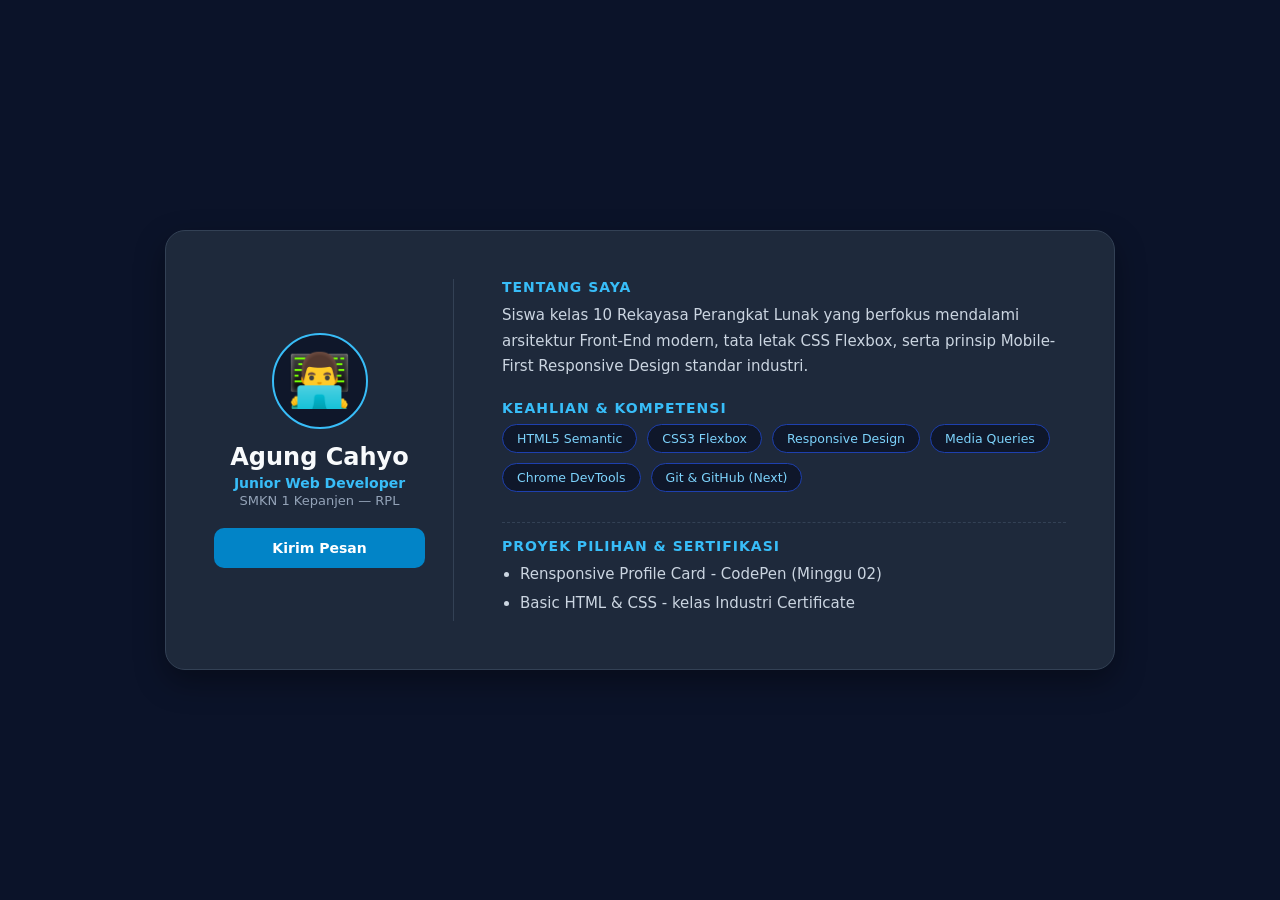
<file: index.html>
<!DOCTYPE html>
<html lang="en">
<head>
    <meta charset="UTF-8">
    <meta name="viewport" content="width=device-width, initial-scale=1.0">
    <title>Profil Digital Responsive - Agung Cahyo</title>
    <link rel="stylesheet" href="style.css">
</head>
<body>
    <main class="page-wrapper">
        <!--Kartu Profil Utama-->
        <article class="profile-card">

            <!--Kolom Kiri / Header Profile-->
            <header class="card-aside">
                <div class="avatar-box">
                    <span class="avatar-icon">👨‍💻</span>
                </div>
                <h1 class="student-name">Agung Cahyo</h1>
                <p class="student-role">Junior Web Developer</p>
                <p class="student-school">SMKN 1 Kepanjen — RPL</p>
                <a href="mailto:agungrplkanesa@gmail.com" class="btn-contact">Kirim Pesan</a>
            </header>

            <!--Kolom Kanan / konten Detail-->
            <section class="card-content">
                <div class="bio-section">
                    <h2 class="section-heading">Tentang Saya</h2>
                    <p class="bio-text">Siswa kelas 10 Rekayasa Perangkat Lunak yang berfokus mendalami arsitektur Front-End modern, tata letak CSS Flexbox, serta prinsip Mobile-First Responsive Design standar industri.</p>
                </div>

                <div class="skills-section">
                    <h2 class="section-heading">Keahlian & Kompetensi</h2>
                    <div class="skill-matrix">
                        <div class="skill-badge">HTML5 Semantic</div>
                        <div class="skill-badge">CSS3 Flexbox</div>
                        <div class="skill-badge">Responsive Design</div>
                        <div class="skill-badge">Media Queries</div>
                        <div class="skill-badge">Chrome DevTools</div>
                        <div class="skill-badge">Git & GitHub (Next)</div>
                    </div>
                </div>

                <!--TANTANGAN: Section Baru (Hanya Muncul Bagus di Desktop)-->
                <div class="extra-section">
                    <h2 class="section-heading">Proyek Pilihan & Sertifikasi</h2>
                    <ul class="bio-text project-list">
                      <li>Rensponsive Profile Card - CodePen (Minggu 02)</li>
                      <li>Basic HTML & CSS - kelas Industri Certificate</li>
                    </ul>

                </div>
            </section>
        </article>
    </main>
</body>
</html>
</file>
<file: style.css>
/* ===== 1. RESET % VARIABLE GLOBAL ===== */
* {
    margin: 0;
    padding: 0;
    box-sizing: border-box;
}

body {
    font-family: 'Segoe UI',  system-ui, -apple-system, sans-serif;
    background-color: #0b1329; /* Latar gelap modern */
    color: #e2e8f0;
    min-height: 100vh;
    display: flex;
    justify-content: center;
    align-items: center;
    padding: 16px;
}

.page-wrapper {
    width: 100%;
    max-width: 820px;
}

/* ===== 2. KARTU PROFIL (MOBILE: COLUMN) ===== */
.profile-card {
    background-color: #1e293b;
    border: 1px solid #334155;
    border-radius: 20px;
    padding: 24px;
    box-shadow: 0 12px 30px rgba(0, 0, 0, 0.35);
    display: flex;
    flex-direction: column; /*Bertumpuk vertikal di HP */
    gap: 24px;
}

/* ===== 3. BAGIAN ASIDE / HEADER PROFIL ===== */
.card-aside {
    display: flex;
    flex-direction: column;
    align-items: center;
    text-align: center;
    padding-bottom: 20px;
    border-bottom: 1px solid #334155;
}

.avatar-box {
    width: 84px;
    height: 84px;
    background: #0f172a;
    border: 2px solid #38bdf8;
    border-radius: 50%;
    display: flex;
    justify-content: center;
    align-items: center;
    font-size: 46px;
    margin-bottom: 14px;
    cursor: pointer;
     /* TANTANGAN: Efek transisi pada avatar */
    transition: transform 0.3s ease, box-shadow 0.3s ease;
}

/* TANTANGAN: Hover avatar membesar */
.avatar-box:hover {
    transform: scale(1.08);
    box-shadow: 0 0 18px rgba(56, 189, 248, 0.4);
}

.student-name {
    font-size: 22px;
    color: #f8fafc;
    font-weight: 700;
}

.student-role {
    color: #38bdf8;
    font-size: 14px;
    font-weight: 600;
    margin-top: 4px;
}

.student-school {
    color: #94a3b8;
    font-size: 13px;
    margin-top: 2px;
}

.btn-contact {
    margin-top: 16px;
    display: inline-block;
    width: 100%; /* Tombol lebar penuh di HP */
    text-align: center;
    background-color: #0284c7;
    color: #ffffff;
    text-decoration: none;
    padding: 12px 20px;
    border-radius: 10px;
    font-weight: 600;
    font-size: 14px;
    transition: all 0.2s ease;
}

.btn-contact:hover {
    background-color: #0369a1;
    transform: translateY(-2px);
}

/* ===== 4. BAGIAN KONTEN DETAIL ===== */
.card-content {
    display: flex;
    flex-direction: column;
    gap: 20px;
}

.section-heading {
    font-size: 14px;
    color: #38bdf8;
    text-transform: uppercase;
    letter-spacing: 1px;
    margin-bottom: 8px;
    font-weight: 700;
}

.bio-text {
    font-size: 14px;
    line-height: 1.7;
    color: #cbd5e1;
}

/* Skill Matrix dengan Flex Wrap */
.skill-matrix {
    display: flex;
    flex-wrap: wrap; /* Otomatis turun baris jika layar sempit */
    gap: 10px;
}

.skill-badge {
    background-color: #0f172a;
    border: 1px solid #1e40af;
    color: #7dd3fc;
    padding: 6px 14px;
    border-radius: 20px;
    font-size: 12.5px;
    font-weight: 500;
    /* TANTANGAN: Efek transisi pada badge */
    transition: all 0.2s ease;
}

/* TANTANGAN: Hover badge bergeser ke atas */
.skill-badge:hover {
    border-color: #38bdf8;
    background-color: #1e293b;
    color: #e2e8f0;
    transform: translateY(-3px) scale(1.02);
    box-shadow: 0 8px 18px rgba(56, 189, 248, 0.4);
}

/* Sembunyikan section extra secara default di mobile */
.extra-section {
    display: none;
}

.project-list {
  padding-left: 18px;
}

.project-list li {
    margin-bottom: 4px;
}


/* ===== 5. MEDIA QUERIES: TABLE & DESKTOP (>= 680PX) ===== */
@media screen and (min-width: 640px) {
    body {
        padding: 32px;
    }

    .profile-card {
        flex-direction: row; /* Berubah menjadi 2 Kolom berdampingan */
        align-items: stretch;
        padding: 36px;
        gap: 36px;
    }

    .card-aside {
        width: 240px; /* Lebar tetap untuk aside desktop */
        flex-shrink: 0;
        padding-bottom: 0;
        padding-right: 28px;
        border-bottom: none; /* Hilangkan garis bawah */
        border-right: 1px solid #334155; /* Ganti dengan garis pembatas vertikal */
        justify-content: center;
    }

    .avatar-box {
        width: 96px;
        height: 96px;
        font-size: 52px;
    }

    .student-name {
        font-size: 24px;
    }

    .btn-contact {
        width: 100%;
        margin-top: 20px;
    }

    .card-content {
        flex: 1; /* Mengisi sisa ruang kosong di sebelah kanan */
        justify-content: center;
    }

    .bio-text {
        font-size: 15px;
    }
}

/* ===== 6. TANTANGAN: BREAKPOINT DESKTOP LEBAR (>= 1024px) =====*/
@media screen and (min-width: 1024px) {
    .page-wrapper {
        max-width: 950px; /*Melebarkan kontainer utama */
    }

    .profile-card {
        padding: 48px;
        gap: 48px;
        background-color: #1e293b;
    }

    /*Munculkan section extra khusus di layar lebar */
    .extra-section {
        display: block;
        margin-top: 10px;
        padding-top: 15px;
        border-top: 1px dashed #334155;
    }
}
</file>
<file: modul-2.css>
/* ===== 1. RESET % VARIABLE GLOBAL ===== */
* {
    margin: 0;
    padding: 0;
    box-sizing: border-box;
}

body {
    font-family: 'Segoe UI',  system-ui, -apple-system, sans-serif;
    background-color: #0b1329; /* Latar gelap modern */
    color: #e2e8f0;
    min-height: 100vh;
    display: flex;
    justify-content: center;
    align-items: center;
    padding: 16px;
}

.page-wrapper {
    width: 100%;
    max-width: 820px;
}

/* ===== 2. KARTU PROFIL (MOBILE: COLUMN) ===== */
.profile-card {
    background-color: #1e293b;
    border: 1px solid #334155;
    border-radius: 20px;
    padding: 24px;
    box-shadow: 0 12px 30px rgba(0, 0, 0, 0.35);
    display: flex;
    flex-direction: column; /*Bertumpuk vertikal di HP */
    gap: 24px;
}

/* ===== 3. BAGIAN ASIDE / HEADER PROFIL ===== */
.card-aside {
    display: flex;
    flex-direction: column;
    align-items: center;
    text-align: center;
    padding-bottom: 20px;
    border-bottom: 1px solid #334155;
}

.avatar-box {
    width: 84px;
    height: 84px;
    background: #0f172a;
    border: 2px solid #38bdf8;
    border-radius: 50%;
    display: flex;
    justify-content: center;
    align-items: center;
    font-size: 46px;
    margin-bottom: 14px;
    cursor: pointer;
     /* TANTANGAN: Efek transisi pada avatar */
    transition: transform 0.3s ease, box-shadow 0.3s ease;
}

/* TANTANGAN: Hover avatar membesar */
.avatar-box:hover {
    transform: scale(1.08);
    box-shadow: 0 0 18px rgba(56, 189, 248, 0.4);
}

.student-name {
    font-size: 22px;
    color: #f8fafc;
    font-weight: 700;
}

.student-role {
    color: #38bdf8;
    font-size: 14px;
    font-weight: 600;
    margin-top: 4px;
}

.student-school {
    color: #94a3b8;
    font-size: 13px;
    margin-top: 2px;
}

.btn-contact {
    margin-top: 16px;
    display: inline-block;
    width: 100%; /* Tombol lebar penuh di HP */
    text-align: center;
    background-color: #0284c7;
    color: #ffffff;
    text-decoration: none;
    padding: 12px 20px;
    border-radius: 10px;
    font-weight: 600;
    font-size: 14px;
    transition: all 0.2s ease;
}

.btn-contact:hover {
    background-color: #0369a1;
    transform: translateY(-2px);
}

/* ===== 4. BAGIAN KONTEN DETAIL ===== */
.card-content {
    display: flex;
    flex-direction: column;
    gap: 20px;
}

.section-heading {
    font-size: 14px;
    color: #38bdf8;
    text-transform: uppercase;
    letter-spacing: 1px;
    margin-bottom: 8px;
    font-weight: 700;
}

.bio-text {
    font-size: 14px;
    line-height: 1.7;
    color: #cbd5e1;
}

/* Skill Matrix dengan Flex Wrap */
.skill-matrix {
    display: flex;
    flex-wrap: wrap; /* Otomatis turun baris jika layar sempit */
    gap: 10px;
}

.skill-badge {
    background-color: #0f172a;
    border: 1px solid #1e40af;
    color: #7dd3fc;
    padding: 6px 14px;
    border-radius: 20px;
    font-size: 12.5px;
    font-weight: 500;
    /* TANTANGAN: Efek transisi pada badge */
    transition: all 0.2s ease;
}

/* TANTANGAN: Hover badge bergeser ke atas */
.skill-badge:hover {
    border-color: #38bdf8;
    background-color: #1e293b;
    color: #e2e8f0;
    transform: translateY(-3px) scale(1.02);
    box-shadow: 0 8px 18px rgba(56, 189, 248, 0.4);
}

/* Sembunyikan section extra secara default di mobile */
.extra-section {
    display: none;
}

.project-list {
  padding-left: 18px;
}

.project-list li {
    margin-bottom: 4px;
}


/* ===== 5. MEDIA QUERIES: TABLE & DESKTOP (>= 680PX) ===== */
@media screen and (min-width: 640px) {
    body {
        padding: 32px;
    }

    .profile-card {
        flex-direction: row; /* Berubah menjadi 2 Kolom berdampingan */
        align-items: stretch;
        padding: 36px;
        gap: 36px;
    }

    .card-aside {
        width: 240px; /* Lebar tetap untuk aside desktop */
        flex-shrink: 0;
        padding-bottom: 0;
        padding-right: 28px;
        border-bottom: none; /* Hilangkan garis bawah */
        border-right: 1px solid #334155; /* Ganti dengan garis pembatas vertikal */
        justify-content: center;
    }

    .avatar-box {
        width: 96px;
        height: 96px;
        font-size: 52px;
    }

    .student-name {
        font-size: 24px;
    }

    .btn-contact {
        width: 100%;
        margin-top: 20px;
    }

    .card-content {
        flex: 1; /* Mengisi sisa ruang kosong di sebelah kanan */
        justify-content: center;
    }

    .bio-text {
        font-size: 15px;
    }
}

/* ===== 6. TANTANGAN: BREAKPOINT DESKTOP LEBAR (>= 1024px) =====*/
@media screen and (min-width: 1024px) {
    .page-wrapper {
        max-width: 950px; /*Melebarkan kontainer utama */
    }

    .profile-card {
        padding: 48px;
        gap: 48px;
        background-color: #1e293b;
    }

    /*Munculkan section extra khusus di layar lebar */
    .extra-section {
        display: block;
        margin-top: 10px;
        padding-top: 15px;
        border-top: 1px dashed #334155;
    }
}
</file>
